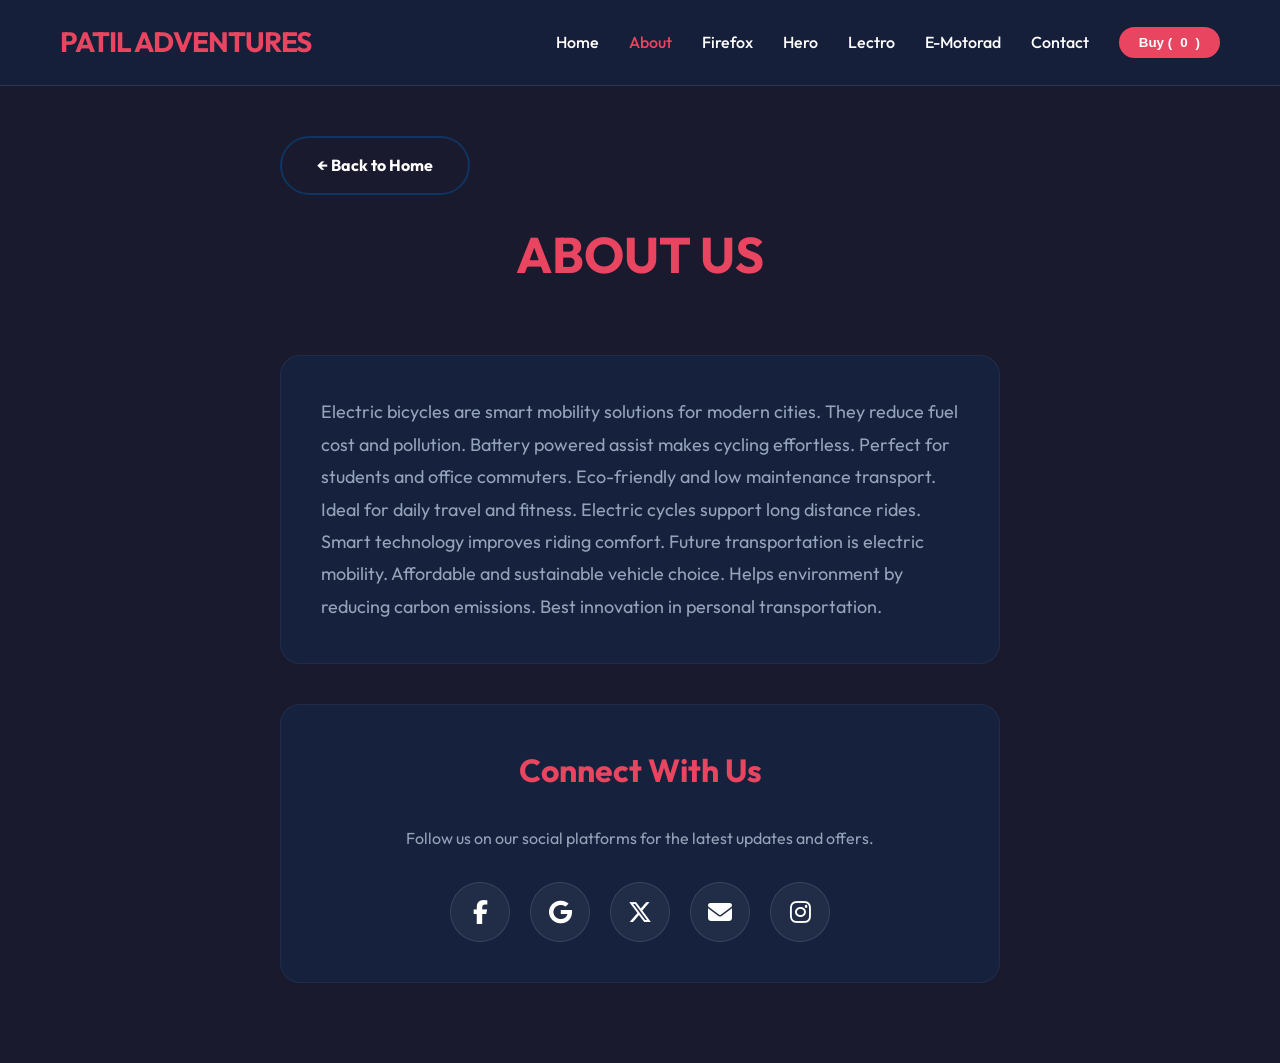
<file: about.html>
<!DOCTYPE html>
<html lang="en">

<head>
    <meta charset="UTF-8">
    <meta name="viewport" content="width=device-width, initial-scale=1.0">
    <title>About Us | Patil Adventures</title>
    <link rel="stylesheet" href="styles.css">
    <link rel="stylesheet" href="https://cdnjs.cloudflare.com/ajax/libs/font-awesome/6.4.0/css/all.min.css">
</head>

<body>

    <nav class="navbar">
        <a href="index.html" class="logo">PATIL ADVENTURES</a>
        <div class="nav-links">
            <a href="index.html">Home</a>
            <a href="about.html" style="color:var(--primary)">About</a>
            <a href="firefox.html">Firefox</a>
            <a href="hero.html">Hero</a>
            <a href="lectro.html">Lectro</a>
            <a href="emotorad.html">E-Motorad</a>
            <a href="contact.html">Contact</a>
            <button class="cart-btn">
                Buy (<span id="cartNum">0</span>)
            </button>
        </div>
    </nav>

    <div class="container fade-in" style="margin-top: 50px; max-width: 800px; margin-left: auto; margin-right: auto;">
        <div style="margin-bottom: 20px;">
            <a href="index.html" class="btn btn-outline">← Back to Home</a>
        </div>

        <h1 style="text-align: center; font-size: 50px; margin-bottom: 60px; color: var(--primary);">ABOUT US</h1>

        <div class="about-content"
            style="background: var(--bg-card); padding: 40px; border-radius: 20px; border: 1px solid rgba(255, 255, 255, 0.05); line-height: 1.8; font-size: 18px; color: var(--text-muted); margin-bottom: 40px;">
            <p>Electric bicycles are smart mobility solutions for modern cities. They reduce fuel cost and pollution.
                Battery powered assist makes cycling effortless. Perfect for students and office commuters. Eco-friendly
                and low maintenance transport. Ideal for daily travel and fitness. Electric cycles support long distance
                rides. Smart technology improves riding comfort. Future transportation is electric mobility. Affordable
                and sustainable vehicle choice. Helps environment by reducing carbon emissions. Best innovation in
                personal transportation.</p>
        </div>

        <div class="connect-section"
            style="text-align: center; background: var(--bg-card); padding: 40px; border-radius: 20px; border: 1px solid rgba(255, 255, 255, 0.05);">
            <h2 style="color: var(--primary); margin-bottom: 30px; font-size: 32px;">Connect With Us</h2>
            <p style="color: var(--text-muted); margin-bottom: 30px;">Follow us on our social platforms for the latest
                updates and offers.</p>

            <div class="social-links" style="display: flex; justify-content: center; gap: 20px; flex-wrap: wrap;">
                <a href="https://facebook.com" class="social-icon"
                    style="width: 60px; height: 60px; background: rgba(255, 255, 255, 0.05); border-radius: 50%; display: flex; align-items: center; justify-content: center; color: var(--text-white); font-size: 24px; transition: var(--transition); border: 1px solid rgba(255, 255, 255, 0.1); text-decoration: none;">
                    <i class="fab fa-facebook-f"></i>
                </a>
                <a href="https://google.com" class="social-icon"
                    style="width: 60px; height: 60px; background: rgba(255, 255, 255, 0.05); border-radius: 50%; display: flex; align-items: center; justify-content: center; color: var(--text-white); font-size: 24px; transition: var(--transition); border: 1px solid rgba(255, 255, 255, 0.1); text-decoration: none;">
                    <i class="fab fa-google"></i>
                </a>
                <a href="https://x.com" class="social-icon"
                    style="width: 60px; height: 60px; background: rgba(255, 255, 255, 0.05); border-radius: 50%; display: flex; align-items: center; justify-content: center; color: var(--text-white); font-size: 24px; transition: var(--transition); border: 1px solid rgba(255, 255, 255, 0.1); text-decoration: none;">
                    <i class="fab fa-x-twitter"></i>
                </a>
                <a href="mailto:hello@patiladventures.com" class="social-icon"
                    style="width: 60px; height: 60px; background: rgba(255, 255, 255, 0.05); border-radius: 50%; display: flex; align-items: center; justify-content: center; color: var(--text-white); font-size: 24px; transition: var(--transition); border: 1px solid rgba(255, 255, 255, 0.1); text-decoration: none;">
                    <i class="fas fa-envelope"></i>
                </a>
                <a href="https://instagram.com" class="social-icon"
                    style="width: 60px; height: 60px; background: rgba(255, 255, 255, 0.05); border-radius: 50%; display: flex; align-items: center; justify-content: center; color: var(--text-white); font-size: 24px; transition: var(--transition); border: 1px solid rgba(255, 255, 255, 0.1); text-decoration: none;">
                    <i class="fab fa-instagram"></i>
                </a>
            </div>
        </div>

        <style>
            .social-icon:hover {
                background: var(--primary) !important;
                transform: translateY(-5px);
                box-shadow: 0 10px 20px rgba(233, 69, 96, 0.3);
                border-color: var(--primary) !important;
            }
        </style>
    </div>

    <script src="main.js"></script>
</body>

</html>
</file>
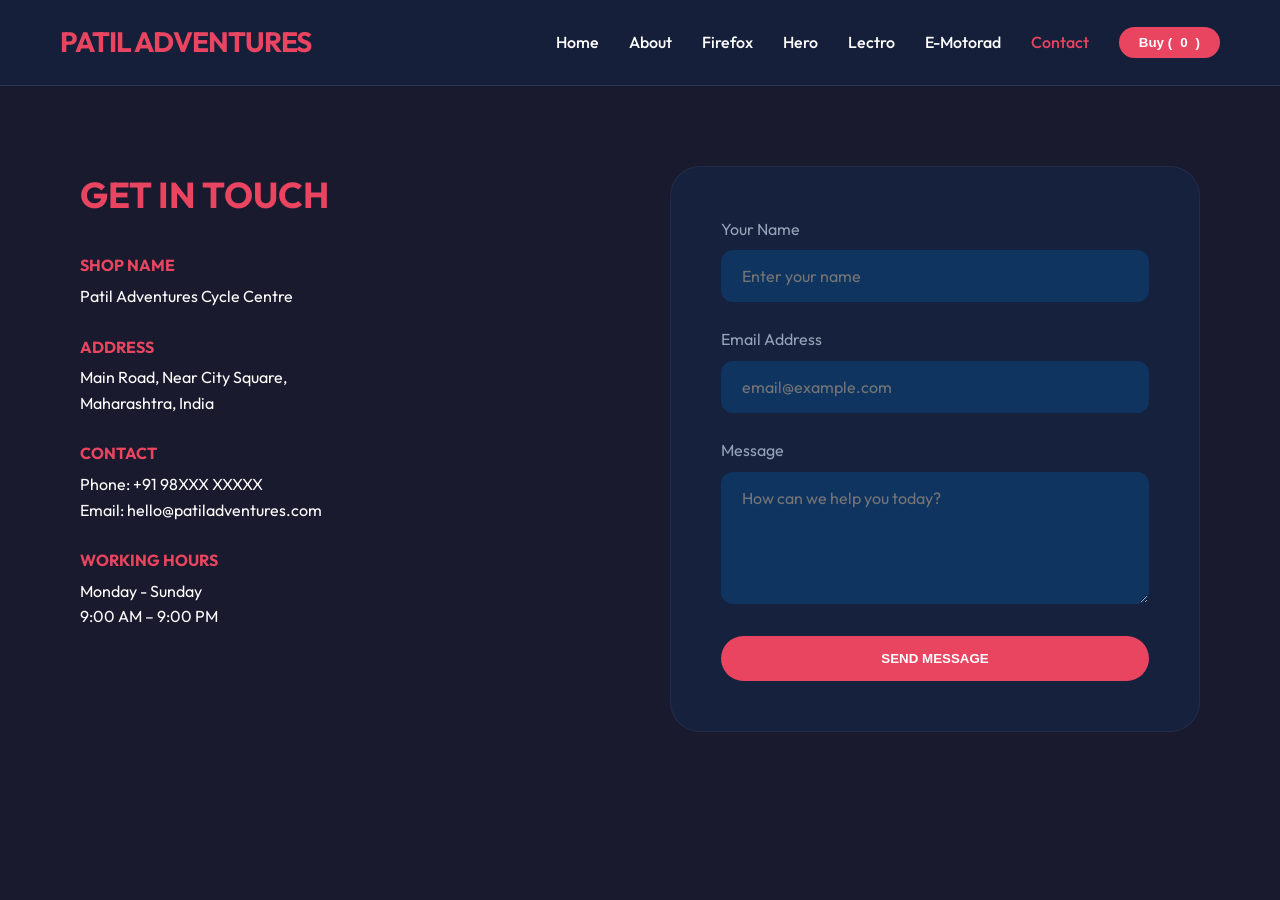
<file: contact.html>
<!DOCTYPE html>
<html lang="en">

<head>
    <meta charset="UTF-8">
    <meta name="viewport" content="width=device-width, initial-scale=1.0">
    <title>Contact Us | Patil Adventures</title>
    <link rel="stylesheet" href="styles.css">
</head>

<body>

    <nav class="navbar">
        <a href="index.html" class="logo">PATIL ADVENTURES</a>
        <div class="nav-links">
            <a href="index.html">Home</a>
            <a href="about.html">About</a>
            <a href="firefox.html">Firefox</a>
            <a href="hero.html">Hero</a>
            <a href="lectro.html">Lectro</a>
            <a href="emotorad.html">E-Motorad</a>
            <a href="contact.html" style="color:var(--primary)">Contact</a>
            <button class="cart-btn">
                Buy (<span id="cartNum">0</span>)
            </button>
        </div>
    </nav>

    <div class="container fade-in" style="margin-top: 80px;">
        <div class="contact-grid">
            <div class="contact-info">
                <h2>GET IN TOUCH</h2>
                <div class="info-item">
                    <h4>SHOP NAME</h4>
                    <p>Patil Adventures Cycle Centre</p>
                </div>
                <div class="info-item">
                    <h4>ADDRESS</h4>
                    <p>Main Road, Near City Square,<br>Maharashtra, India</p>
                </div>
                <div class="info-item">
                    <h4>CONTACT</h4>
                    <p>Phone: +91 98XXX XXXXX<br>Email: hello@patiladventures.com</p>
                </div>
                <div class="info-item">
                    <h4>WORKING HOURS</h4>
                    <p>Monday - Sunday<br>9:00 AM – 9:00 PM</p>
                </div>
            </div>

            <div class="contact-form">
                <form
                    onsubmit="event.preventDefault(); alert('Message sent successfully! We will get back to you soon.'); this.reset();">
                    <div class="form-group">
                        <label>Your Name</label>
                        <input type="text" placeholder="Enter your name" required>
                    </div>
                    <div class="form-group">
                        <label>Email Address</label>
                        <input type="email" placeholder="email@example.com" required>
                    </div>
                    <div class="form-group">
                        <label>Message</label>
                        <textarea rows="5" placeholder="How can we help you today?" required></textarea>
                    </div>
                    <button type="submit" class="btn btn-primary" style="width: 100%;">SEND MESSAGE</button>
                </form>
            </div>
        </div>
    </div>

    <script src="main.js"></script>
</body>

</html>
</file>
<file: styles.css>
@import url('https://fonts.googleapis.com/css2?family=Outfit:wght@300;400;600;700&display=swap');

:root {
    --bg-dark: #1a1a2e;
    --bg-card: #16213e;
    --bg-input: #0f3460;
    --primary: #e94560;
    --primary-hover: #c0394c;
    --text-white: #ffffff;
    --text-muted: #94a3b8;
    --transition: all 0.3s cubic-bezier(0.4, 0, 0.2, 1);
}

* {
    margin: 0;
    padding: 0;
    box-sizing: border-box;
}

body {
    font-family: 'Outfit', sans-serif;
    background-color: var(--bg-dark);
    color: var(--text-white);
    line-height: 1.6;
    overflow-x: hidden;
}

/* Navbar */
.navbar {
    background: rgba(22, 33, 62, 0.8);
    backdrop-filter: blur(10px);
    padding: 20px 60px;
    display: flex;
    justify-content: space-between;
    align-items: center;
    position: sticky;
    top: 0;
    z-index: 1000;
    border-bottom: 1px solid rgba(255, 255, 255, 0.1);
}

.logo {
    font-size: 28px;
    font-weight: 700;
    color: var(--primary);
    text-decoration: none;
    letter-spacing: -1px;
}

.nav-links {
    display: flex;
    gap: 30px;
    align-items: center;
}

.nav-links a {
    color: var(--text-white);
    text-decoration: none;
    font-weight: 500;
    transition: var(--transition);
    font-size: 16px;
    position: relative;
}

.nav-links a:hover {
    color: var(--primary);
}

.nav-links a::after {
    content: '';
    position: absolute;
    width: 0;
    height: 2px;
    bottom: -5px;
    left: 0;
    background-color: var(--primary);
    transition: var(--transition);
}

.nav-links a:hover::after {
    width: 100%;
}

.cart-btn {
    background: var(--primary);
    padding: 8px 20px;
    border-radius: 50px;
    display: flex;
    align-items: center;
    gap: 8px;
    cursor: pointer;
    transition: var(--transition);
    border: none;
    color: white;
    font-weight: 600;
}

.cart-btn:hover {
    transform: translateY(-2px);
    box-shadow: 0 5px 15px rgba(233, 69, 96, 0.3);
}

/* Hero Section */
.hero {
    height: 80vh;
    display: flex;
    flex-direction: column;
    justify-content: center;
    align-items: center;
    text-align: center;
    padding: 0 20px;
    background: radial-gradient(circle at 50% 50%, rgba(233, 69, 96, 0.1) 0%, rgba(26, 26, 46, 1) 100%);
}

.hero h1 {
    font-size: clamp(40px, 8vw, 72px);
    font-weight: 800;
    margin-bottom: 20px;
    background: linear-gradient(to right, #fff, var(--primary));
    -webkit-background-clip: text;
    background-clip: text;
    -webkit-text-fill-color: transparent;
}

.search-container {
    margin-top: 40px;
    display: flex;
    width: 100%;
    max-width: 600px;
    background: var(--bg-card);
    padding: 8px;
    border-radius: 100px;
    border: 1px solid rgba(255, 255, 255, 0.1);
    transition: var(--transition);
}

.search-container:focus-within {
    border-color: var(--primary);
    box-shadow: 0 0 20px rgba(233, 69, 96, 0.2);
}

.search-container input {
    flex: 1;
    background: transparent;
    border: none;
    padding: 0 25px;
    color: white;
    font-size: 18px;
    outline: none;
    font-family: inherit;
}

.search-container button {
    background: var(--primary);
    border: none;
    color: white;
    padding: 15px 40px;
    border-radius: 100px;
    cursor: pointer;
    font-weight: 700;
    transition: var(--transition);
}

.search-container button:hover {
    background: var(--primary-hover);
}

/* Cards */
.container {
    width: 100%;
    max-width: 1200px;
    margin: 80px auto;
    padding: 0 40px;
}

.grid {
    display: grid;
    grid-template-columns: repeat(4, 1fr);
    gap: 30px;
}

@media (max-width: 1024px) {
    .grid {
        grid-template-columns: repeat(2, 1fr);
    }
}

@media (max-width: 600px) {
    .grid {
        grid-template-columns: 1fr;
    }
}

.brand-card {
    background: var(--bg-card);
    padding: 30px;
    border-radius: 24px;
    display: flex;
    flex-direction: column;
    justify-content: center;
    align-items: center;
    text-decoration: none;
    color: white;
    border: 1px solid rgba(255, 255, 255, 0.05);
    transition: var(--transition);
    text-align: center;
}

.brand-card img {
    width: 100%;
    height: 180px;
    object-fit: contain;
    margin-bottom: 20px;
    transition: var(--transition);
    filter: drop-shadow(0 10px 20px rgba(0, 0, 0, 0.3));
}

.brand-card:hover img {
    transform: scale(1.1) rotate(-5deg);
}

.brand-card h3 {
    font-size: 24px;
    margin-bottom: 12px;
    color: var(--primary);
}

.brand-card p {
    color: var(--text-muted);
}

/* Product Cards */
.product-card {
    background: var(--bg-card);
    border-radius: 24px;
    overflow: hidden;
    display: flex;
    margin-bottom: 40px;
    border: 1px solid rgba(255, 255, 255, 0.05);
    transition: var(--transition);
}

.product-card:hover {
    transform: translateY(-5px);
    box-shadow: 0 20px 40px rgba(0, 0, 0, 0.3);
}

.product-img {
    width: 45%;
    object-fit: cover;
    background: #252545;
    min-height: 400px;
    cursor: pointer;
    transition: var(--transition);
}

.product-img:hover {
    opacity: 0.9;
    transform: scale(1.02);
}

.product-info {
    padding: 40px;
    flex: 1;
    display: flex;
    flex-direction: column;
}

.product-info h2 {
    font-size: 32px;
    color: var(--primary);
    margin-bottom: 20px;
}

.product-info ul {
    list-style: none;
    margin-bottom: 30px;
    flex-grow: 1;
}

.product-info li {
    margin-bottom: 10px;
    color: var(--text-muted);
    display: flex;
    align-items: center;
    gap: 10px;
}

.product-info li::before {
    content: '✓';
    color: var(--primary);
    font-weight: bold;
}

.price-container {
    display: flex;
    justify-content: space-between;
    align-items: center;
    margin-top: 20px;
}

.price {
    font-size: 32px;
    font-weight: 700;
}

.btn {
    padding: 15px 35px;
    border-radius: 100px;
    border: none;
    font-weight: 700;
    cursor: pointer;
    transition: var(--transition);
    text-decoration: none;
    display: inline-block;
}

.btn-primary {
    background: var(--primary);
    color: white;
}

.btn-primary:hover {
    background: var(--primary-hover);
    transform: scale(1.05);
}

.btn-outline {
    background: transparent;
    border: 2px solid var(--bg-input);
    color: var(--text-white);
}

.btn-outline:hover {
    border-color: var(--primary);
    color: var(--primary);
}

/* Contact Form */
.contact-grid {
    display: grid;
    grid-template-columns: 1fr 1fr;
    gap: 60px;
}

.contact-info h2 {
    font-size: 36px;
    margin-bottom: 30px;
    color: var(--primary);
}

.info-item {
    margin-bottom: 25px;
}

.info-item h4 {
    color: var(--primary);
    margin-bottom: 5px;
}

.contact-form {
    background: var(--bg-card);
    padding: 50px;
    border-radius: 30px;
    border: 1px solid rgba(255, 255, 255, 0.05);
}

.form-group {
    margin-bottom: 25px;
}

.form-group label {
    display: block;
    margin-bottom: 8px;
    color: var(--text-muted);
}

.form-group input,
.form-group textarea {
    width: 100%;
    padding: 15px 20px;
    background: var(--bg-input);
    border: 1px solid transparent;
    border-radius: 12px;
    color: white;
    font-family: inherit;
    font-size: 16px;
    transition: var(--transition);
}

.form-group input:focus,
.form-group textarea:focus {
    outline: none;
    border-color: var(--primary);
}

/* Animations */
.fade-in {
    animation: fadeIn 0.8s ease-out forwards;
}

@keyframes fadeIn {
    from {
        opacity: 0;
        transform: translateY(20px);
    }

    to {
        opacity: 1;
        transform: translateY(0);
    }
}

@media (max-width: 968px) {
    .navbar {
        padding: 20px;
    }

    .product-card {
        flex-direction: column;
    }

    .product-img {
        width: 100%;
        min-height: 250px;
    }

    .contact-grid {
        grid-template-columns: 1fr;
    }
}

/* Modal Overlay */
.modal-overlay {
    position: fixed;
    top: 0;
    left: 0;
    width: 100%;
    height: 100%;
    background: rgba(0, 0, 0, 0.85);
    backdrop-filter: blur(8px);
    z-index: 2000;
    display: flex;
    justify-content: center;
    align-items: center;
    opacity: 0;
    visibility: hidden;
    transition: var(--transition);
}

.modal-overlay.active {
    opacity: 1;
    visibility: visible;
}

/* Modal Content */
.modal-content {
    background: var(--bg-card);
    width: 90%;
    max-width: 500px;
    border-radius: 30px;
    border: 1px solid rgba(255, 255, 255, 0.1);
    box-shadow: 0 30px 60px rgba(0, 0, 0, 0.5);
    transform: translateY(30px);
    transition: var(--transition);
}

.modal-overlay.active .modal-content {
    transform: translateY(0);
}

.modal-header {
    padding: 25px 30px;
    border-bottom: 1px solid rgba(255, 255, 255, 0.05);
    display: flex;
    justify-content: space-between;
    align-items: center;
}

.modal-header h2 {
    font-size: 24px;
    color: var(--primary);
}

.close-modal {
    background: none;
    border: none;
    color: white;
    font-size: 30px;
    cursor: pointer;
    opacity: 0.6;
    transition: var(--transition);
}

.close-modal:hover {
    opacity: 1;
    color: var(--primary);
}

.modal-body {
    padding: 20px 30px;
    max-height: 400px;
    overflow-y: auto;
}

.empty-msg {
    text-align: center;
    color: var(--text-muted);
    padding: 40px 0;
}

.cart-item {
    display: flex;
    gap: 20px;
    padding: 20px 0;
    border-bottom: 1px solid rgba(255, 255, 255, 0.05);
    align-items: flex-start;
}

.cart-item-img {
    width: 80px;
    height: 80px;
    object-fit: cover;
    border-radius: 12px;
    background: #252545;
}

.item-details {
    flex: 1;
}

.item-details h4 {
    margin-bottom: 5px;
    font-size: 18px;
}

.cart-item-desc {
    font-size: 13px;
    color: var(--text-muted);
    margin: 5px 0 10px 0;
    line-height: 1.4;
}

.view-specs-btn {
    background: transparent;
    border: 1px solid rgba(233, 69, 96, 0.3);
    color: var(--primary);
    padding: 5px 12px;
    border-radius: 6px;
    font-size: 12px;
    cursor: pointer;
    transition: var(--transition);
    margin-bottom: 10px;
}

.view-specs-btn:hover {
    background: rgba(233, 69, 96, 0.1);
    border-color: var(--primary);
}

.cart-specs {
    margin-top: 10px;
    background: rgba(0, 0, 0, 0.2);
    border-radius: 12px;
    padding: 10px;
    animation: fadeIn 0.3s ease-out;
}

.mini-spec {
    margin-top: 0 !important;
    border-radius: 8px !important;
}

.mini-spec td {
    padding: 6px 10px !important;
    font-size: 12px !important;
}

.item-price {
    color: var(--primary);
    font-weight: 700;
    font-size: 16px;
    display: block;
    margin-bottom: 5px;
}

.remove-btn {
    background: rgba(233, 69, 96, 0.1);
    border: none;
    color: var(--primary);
    width: 35px;
    height: 35px;
    border-radius: 50%;
    cursor: pointer;
    transition: var(--transition);
    display: flex;
    justify-content: center;
    align-items: center;
}

.remove-btn:hover {
    background: var(--primary);
    color: white;
}

/* Enhanced Product Modal Styles */
.price-row {
    display: flex;
    justify-content: space-between;
    align-items: center;
    margin: 5px 0 10px 0;
}

.rating-badge {
    display: flex;
    align-items: center;
    gap: 5px;
}

.stars {
    color: #ffb800;
    font-size: 14px;
    letter-spacing: 1px;
}

.review-count {
    font-size: 12px;
    color: var(--text-muted);
}

.delivery-tag {
    font-size: 12px;
    color: #00b894;
    font-weight: 600;
    margin-bottom: 8px;
    display: flex;
    align-items: center;
    gap: 5px;
}

.specs-grid-wrapper {
    display: grid;
    grid-template-columns: 1fr 1fr;
    gap: 20px;
    margin-top: 15px;
    padding-bottom: 15px;
    border-bottom: 1px solid rgba(255, 255, 255, 0.05);
}

.specs-column h5 {
    color: var(--primary);
    font-size: 13px;
    margin-bottom: 10px;
    text-transform: uppercase;
    letter-spacing: 1px;
}

.highlights-list {
    list-style: none;
    padding: 0;
}

.highlights-list li {
    font-size: 12px;
    color: var(--text-muted);
    margin-bottom: 6px;
    display: flex;
    align-items: flex-start;
    gap: 8px;
}

.highlights-list li::before {
    content: '•';
    color: var(--primary);
    font-weight: bold;
}

.full-description {
    margin-top: 15px;
}

.full-description h5 {
    color: var(--primary);
    font-size: 13px;
    margin-bottom: 8px;
    text-transform: uppercase;
    letter-spacing: 1px;
}

.full-description p {
    font-size: 12px;
    color: var(--text-muted);
    line-height: 1.6;
}

.modal-content {
    max-width: 650px;
    /* Increase width for the new grid layout */
}

@media (max-width: 600px) {
    .specs-grid-wrapper {
        grid-template-columns: 1fr;
    }

    .modal-content {
        width: 95%;
    }
}

.modal-footer {
    padding: 25px 30px;
    border-top: 1px solid rgba(255, 255, 255, 0.05);
}

.total-container {
    display: flex;
    justify-content: space-between;
    font-size: 20px;
    margin-bottom: 20px;
}

.checkout-btn {
    width: 100%;
    padding: 15px;
    font-weight: 700;
}

/* Toast Notification Upgrade */
.toast {
    position: fixed;
    bottom: 30px;
    right: 30px;
    background: var(--primary);
    color: white;
    padding: 15px 30px;
    border-radius: 12px;
    z-index: 3000;
    box-shadow: 0 10px 20px rgba(0, 0, 0, 0.2);
    transform: translateY(100px);
    opacity: 0;
    transition: 0.4s cubic-bezier(0.175, 0.885, 0.32, 1.275);
}

.toast.show {
    transform: translateY(0);
    opacity: 1;
}

/* Spec Table */
.spec-table {
    width: 100%;
    margin-top: 30px;
    border-collapse: collapse;
    background: rgba(255, 255, 255, 0.02);
    border-radius: 15px;
    overflow: hidden;
    border: 1px solid rgba(255, 255, 255, 0.05);
}

.spec-table th {
    background: rgba(233, 69, 96, 0.1);
    color: var(--primary);
    padding: 15px;
    text-align: left;
    font-size: 18px;
    border-bottom: 2px solid var(--primary);
}

.spec-table td {
    padding: 12px 15px;
    border-bottom: 1px solid rgba(255, 255, 255, 0.05);
    font-size: 15px;
}

.spec-table tr:last-child td {
    border-bottom: none;
}

.spec-table b {
    color: var(--primary);
    font-weight: 600;
}

.spec-table td:first-child {
    width: 40%;
    background: rgba(255, 255, 255, 0.01);
}

@media (max-width: 600px) {
    .spec-table td {
        display: block;
        width: 100% !important;
        padding: 10px 15px;
    }

    .spec-table td:first-child {
        background: rgba(233, 69, 96, 0.05);
        color: var(--primary);
        font-weight: bold;
    }
}
</file>
